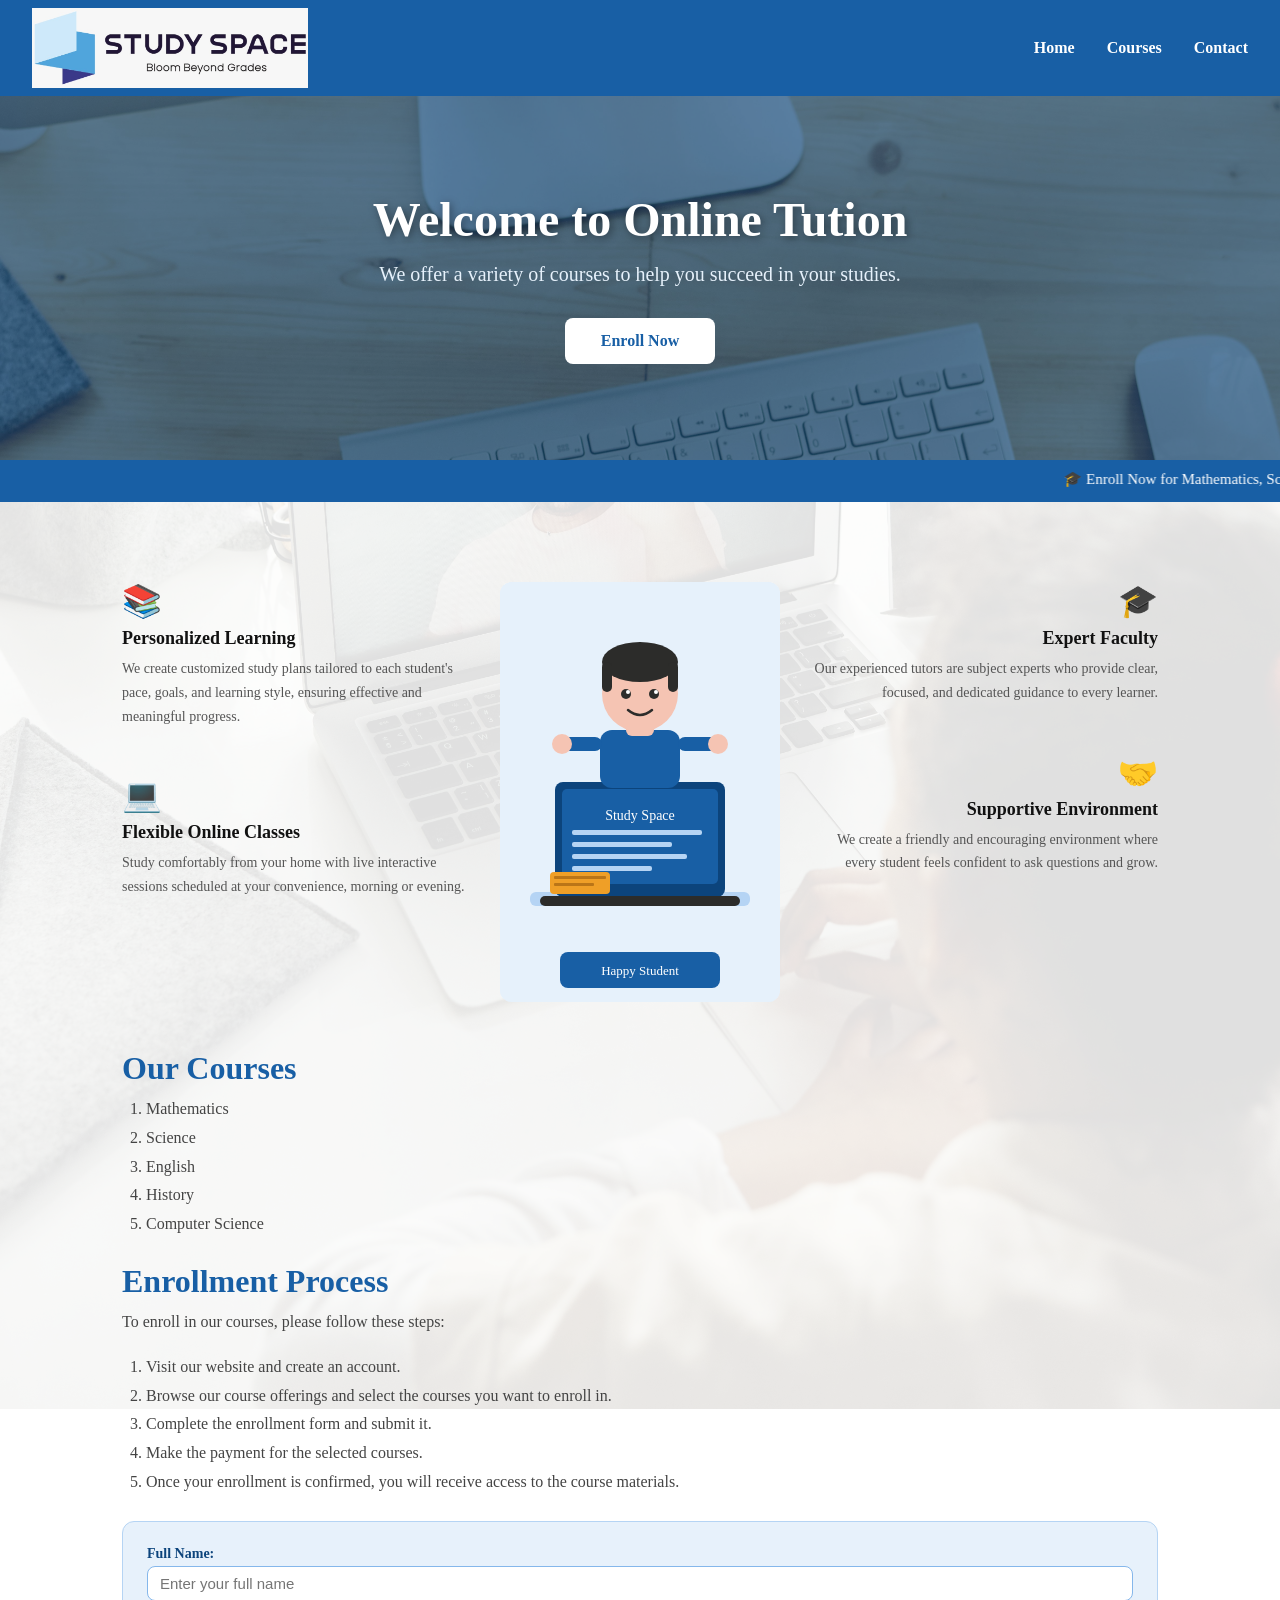
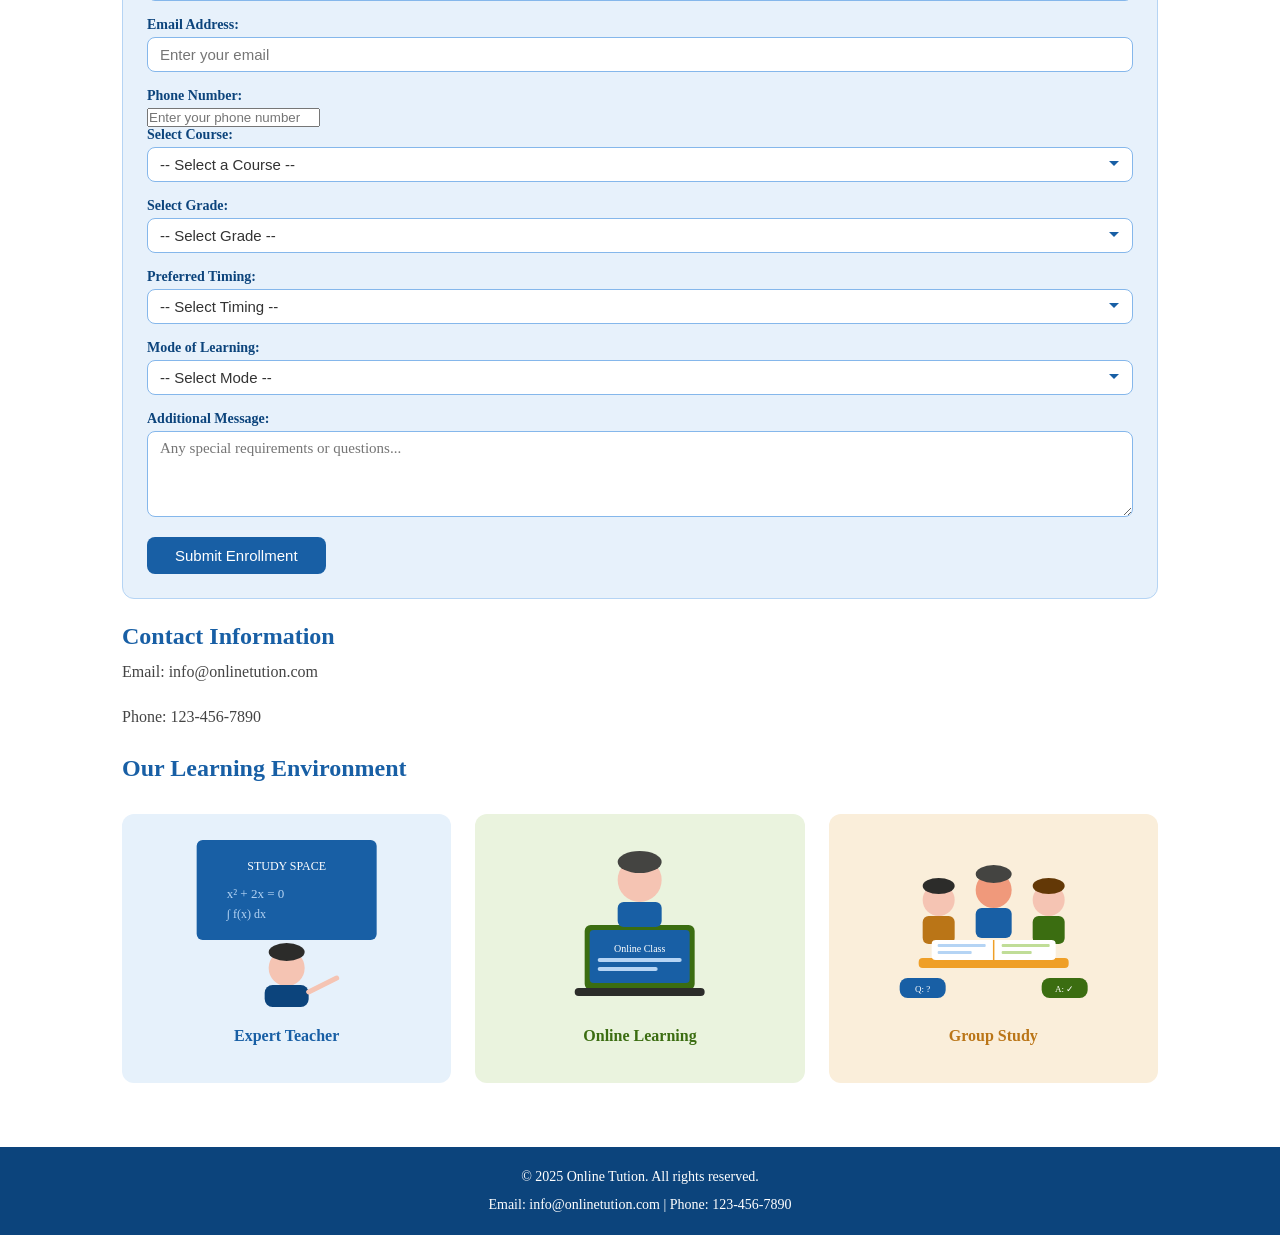
<file: index.html>
<!DOCTYPE html>
<html lang="en">
<head>
    <meta charset="UTF-8">
    <title>Online Tution</title>
    <style>
        * { margin: 0; padding: 0; box-sizing: border-box; }

        body {
            font-family: Georgia, serif;
            min-height: 100vh;
            display: flex;
            flex-direction: column;
        }

        /* Header */
        header {
            background-color: #185FA5;
            color: white;
            padding: 0.5rem 2rem;
            display: flex;
            justify-content: space-between;
            align-items: center;
        }

        header img.logo {
            height: 80px;
            width: auto;
            object-fit: contain;
        }

        nav {
            display: flex;
            align-items: center;
            gap: 2rem;
        }

        nav a {
            color: white;
            text-decoration: none;
            font-size: 16px;
            font-weight: bold;
        }

        nav a:hover { text-decoration: underline; }

        /* HERO SECTION */
        .hero {
            background-image: url('images/pexels-julia-m-cameron-4145194.jpg');
            background-size: cover;
            background-position: center;
            background-repeat: no-repeat;
            background-attachment: fixed;
            padding: 6rem 2rem;
            position: relative;
            text-align: center;
        }

        .hero::before {
            content: '';
            position: absolute;
            top: 0; left: 0;
            width: 100%;
            height: 100%;
            background: rgba(12, 68, 124, 0.65);
        }

        .hero-content {
            position: relative;
            z-index: 1;
            color: white;
        }

        .hero-content h1 {
            font-size: 48px;
            color: white;
            margin-bottom: 1rem;
            text-shadow: 2px 2px 8px rgba(0,0,0,0.4);
        }

        .hero-content p {
            font-size: 20px;
            color: #E6F1FB;
            margin-bottom: 2rem;
        }

        .hero-btn {
            background: white;
            color: #185FA5;
            padding: 14px 36px;
            border-radius: 8px;
            text-decoration: none;
            font-weight: bold;
            font-size: 16px;
            display: inline-block;
        }

        .hero-btn:hover { background: #E6F1FB; }

        /* Marquee */
        .notice-bar {
            background-color: #185FA5;
            color: white;
            padding: 10px 0;
            font-size: 15px;
        }

        /* MAIN with second background image */
        .main-wrapper {
            flex: 1;
            position: relative;
            background-image: url('images/pexels-august-de-richelieu-4261786.jpg');
            background-size: cover;
            background-position: center;
            background-repeat: no-repeat;
            background-attachment: fixed;
        }

        /* white overlay so text is readable */
        .main-wrapper::before {
            content: '';
            position: absolute;
            top: 0; left: 0;
            width: 100%;
            height: 100%;
            background: rgba(255, 255, 255, 0.88);
            z-index: 0;
        }

        /* main content sits above overlay */
        main {
            position: relative;
            z-index: 1;
            padding: 2rem;
            max-width: 1100px;
            margin: 0 auto;
            width: 100%;
        }

        main h1 {
            color: #185FA5;
            margin: 1.5rem 0 0.5rem;
        }

        main h2 {
            color: #185FA5;
            margin: 1.5rem 0 0.5rem;
        }

        main p, main ol {
            line-height: 1.8;
            color: #444;
            margin-bottom: 1rem;
        }

        main ol { padding-left: 1.5rem; }

        /* Feature section */
        .feature-section {
            display: grid;
            grid-template-columns: 1fr auto 1fr;
            gap: 2rem;
            align-items: start;
            margin: 3rem 0;
        }

        .center-photo {
            width: 280px;
            height: 420px;
            border-radius: 12px;
        }

        .left-features,
        .right-features {
            display: flex;
            flex-direction: column;
            gap: 2rem;
        }

        .right-features { text-align: right; }

        .feature-card .icon {
            font-size: 2rem;
            color: #185FA5;
            margin-bottom: 0.5rem;
        }

        .feature-card h3 {
            font-size: 18px;
            font-weight: bold;
            color: #111;
            margin-bottom: 0.5rem;
        }

        .feature-card p {
            font-size: 14px;
            color: #555;
            line-height: 1.7;
        }

        /* Form */
        select {
    width: 100%;
    padding: 8px 12px;
    border: 1px solid #85B7EB;
    border-radius: 8px;
    font-size: 15px;
    margin-bottom: 1rem;
    background: white;
    color: #333;
    cursor: pointer;
    appearance: none;
    background-image: url("data:image/svg+xml,%3Csvg xmlns='http://www.w3.org/2000/svg' width='12' height='12' viewBox='0 0 12 12'%3E%3Cpath fill='%23185FA5' d='M6 8L1 3h10z'/%3E%3C/svg%3E");
    background-repeat: no-repeat;
    background-position: right 12px center;
}

select:focus {
    outline: none;
    border-color: #185FA5;
}

textarea {
    width: 100%;
    padding: 8px 12px;
    border: 1px solid #85B7EB;
    border-radius: 8px;
    font-size: 15px;
    margin-bottom: 1rem;
    font-family: Georgia, serif;
    resize: vertical;
}

textarea:focus {
    outline: none;
    border-color: #185FA5;
}

        form {
            background: rgba(230, 241, 251, 0.95);
            border-radius: 12px;
            padding: 1.5rem;
            border: 1px solid #B5D4F4;
            margin: 1.5rem 0;
        }

        label {
            font-size: 14px;
            font-weight: bold;
            color: #0C447C;
            display: block;
            margin-bottom: 4px;
        }

        input[type="text"],
        input[type="email"] {
            width: 100%;
            padding: 8px 12px;
            border: 1px solid #85B7EB;
            border-radius: 8px;
            font-size: 15px;
            margin-bottom: 1rem;
            background: white;
        }

        input[type="submit"] {
            background: #185FA5;
            color: white;
            border: none;
            padding: 10px 28px;
            border-radius: 8px;
            font-size: 15px;
            cursor: pointer;
        }

        input[type="submit"]:hover { background: #0C447C; }

        /* 3 illustration cards */
        .photo-gallery {
            display: grid;
            grid-template-columns: 1fr 1fr 1fr;
            gap: 1.5rem;
            margin: 2rem 0;
        }

        .photo-gallery .card {
            border-radius: 12px;
            padding: 1rem;
            text-align: center;
        }

        .photo-gallery .card p {
            font-weight: bold;
            margin-top: 0.5rem;
        }

        /* Footer */
        footer {
            background-color: #0C447C;
            color: white;
            text-align: center;
            padding: 1rem 2rem;
            font-size: 14px;
            line-height: 2;
        }

        /* Responsive */
        @media (max-width: 768px) {
            .hero-content h1 { font-size: 30px; }
            .feature-section { grid-template-columns: 1fr; }
            .center-photo { width: 100%; height: 300px; }
            .right-features { text-align: left; }
            .photo-gallery { grid-template-columns: 1fr; }
        }
    </style>
</head>
<body>

    <!-- HEADER -->
    <header>
        <img class="logo" src="images/logo.jpeg" alt="Study Space Logo">
        <nav>
            <a href="#">Home</a>
            <a href="#">Courses</a>
            <a href="#">Contact</a>
        </nav>
    </header>

    <!-- HERO -->
    <div class="hero">
        <div class="hero-content">
            <h1>Welcome to Online Tution</h1>
            <p>We offer a variety of courses to help you succeed in your studies.</p>
            <a href="#" class="hero-btn">Enroll Now</a>
        </div>
    </div>

    <!-- MARQUEE -->
    <div class="notice-bar">
        <marquee scrollamount="5">
            🎓 Enroll Now for Mathematics, Science, English, History &amp; Computer Science!
            &nbsp;&nbsp;&nbsp;|&nbsp;&nbsp;&nbsp;
            📞 Call us: 123-456-7890
            &nbsp;&nbsp;&nbsp;|&nbsp;&nbsp;&nbsp;
            ✉️ info@onlinetution.com
        </marquee>
    </div>

    <!-- MAIN WRAPPER with second background image -->
    <div class="main-wrapper">
        <main>

            <!-- FEATURE SECTION -->
            <div class="feature-section">

                <div class="left-features">
                    <div class="feature-card">
                        <div class="icon">📚</div>
                        <h3>Personalized Learning</h3>
                        <p>We create customized study plans tailored to each
                           student's pace, goals, and learning style, ensuring
                           effective and meaningful progress.</p>
                    </div>
                    <div class="feature-card">
                        <div class="icon">💻</div>
                        <h3>Flexible Online Classes</h3>
                        <p>Study comfortably from your home with live interactive
                           sessions scheduled at your convenience, morning or
                           evening.</p>
                    </div>
                </div>

                <!-- CENTER SVG illustration -->
                <div class="center-photo" style="background:#E6F1FB; border-radius:12px; display:flex; align-items:center; justify-content:center;">
                    <svg viewBox="0 0 280 420" width="280" height="420">
                        <rect width="280" height="420" rx="12" fill="#E6F1FB"/>
                        <rect x="30" y="310" width="220" height="14" rx="6" fill="#B5D4F4"/>
                        <rect x="55" y="200" width="170" height="115" rx="8" fill="#0C447C"/>
                        <rect x="62" y="207" width="156" height="95" rx="5" fill="#185FA5"/>
                        <text x="140" y="238" text-anchor="middle" font-size="14" fill="white" font-family="Georgia">Study Space</text>
                        <rect x="72" y="248" width="130" height="5" rx="2" fill="#B5D4F4"/>
                        <rect x="72" y="260" width="100" height="5" rx="2" fill="#B5D4F4"/>
                        <rect x="72" y="272" width="115" height="5" rx="2" fill="#B5D4F4"/>
                        <rect x="72" y="284" width="80" height="5" rx="2" fill="#B5D4F4"/>
                        <rect x="40" y="314" width="200" height="10" rx="5" fill="#2C2C2A"/>
                        <rect x="50" y="290" width="60" height="22" rx="4" fill="#EF9F27"/>
                        <rect x="54" y="294" width="52" height="3" rx="1" fill="#BA7517"/>
                        <rect x="54" y="301" width="40" height="3" rx="1" fill="#BA7517"/>
                        <rect x="100" y="148" width="80" height="58" rx="12" fill="#185FA5"/>
                        <rect x="126" y="138" width="28" height="16" rx="6" fill="#F5C4B3"/>
                        <circle cx="140" cy="112" r="38" fill="#F5C4B3"/>
                        <ellipse cx="140" cy="80" rx="38" ry="20" fill="#2C2C2A"/>
                        <rect x="102" y="80" width="10" height="30" rx="5" fill="#2C2C2A"/>
                        <rect x="168" y="80" width="10" height="30" rx="5" fill="#2C2C2A"/>
                        <circle cx="126" cy="112" r="5" fill="#2C2C2A"/>
                        <circle cx="154" cy="112" r="5" fill="#2C2C2A"/>
                        <circle cx="128" cy="110" r="2" fill="white"/>
                        <circle cx="156" cy="110" r="2" fill="white"/>
                        <path d="M128 128 Q140 138 152 128" stroke="#2C2C2A" stroke-width="2.5" fill="none" stroke-linecap="round"/>
                        <rect x="60" y="155" width="42" height="14" rx="7" fill="#185FA5"/>
                        <rect x="178" y="155" width="42" height="14" rx="7" fill="#185FA5"/>
                        <circle cx="62" cy="162" r="10" fill="#F5C4B3"/>
                        <circle cx="218" cy="162" r="10" fill="#F5C4B3"/>
                        <rect x="60" y="370" width="160" height="36" rx="8" fill="#185FA5"/>
                        <text x="140" y="393" text-anchor="middle" font-size="13" fill="white" font-family="Georgia">Happy Student</text>
                    </svg>
                </div>

                <div class="right-features">
                    <div class="feature-card">
                        <div class="icon">🎓</div>
                        <h3>Expert Faculty</h3>
                        <p>Our experienced tutors are subject experts who provide
                           clear, focused, and dedicated guidance to every learner.</p>
                    </div>
                    <div class="feature-card">
                        <div class="icon">🤝</div>
                        <h3>Supportive Environment</h3>
                        <p>We create a friendly and encouraging environment where
                           every student feels confident to ask questions and grow.</p>
                    </div>
                </div>

            </div>

            <!-- COURSES -->
            <h1>Our Courses</h1>
            <ol>
                <li>Mathematics</li>
                <li>Science</li>
                <li>English</li>
                <li>History</li>
                <li>Computer Science</li>
            </ol>

            <!-- ENROLLMENT -->
            <h1>Enrollment Process</h1>
            <p>To enroll in our courses, please follow these steps:</p>
            <ol>
                <li>Visit our website and create an account.</li>
                <li>Browse our course offerings and select the courses you want to enroll in.</li>
                <li>Complete the enrollment form and submit it.</li>
                <li>Make the payment for the selected courses.</li>
                <li>Once your enrollment is confirmed, you will receive access to the course materials.</li>
            </ol>

            <!-- FORM -->
            <form action="/submit" method="post">

    <!-- Name -->
    <label for="name">Full Name:</label>
    <input type="text" id="name" name="name" placeholder="Enter your full name" required>

    <!-- Email -->
    <label for="email">Email Address:</label>
    <input type="email" id="email" name="email" placeholder="Enter your email" required>

    <!-- Phone -->
    <label for="phone">Phone Number:</label>
    <input type="tel" id="phone" name="phone" placeholder="Enter your phone number" required>

    <!-- Course dropdown -->
    <label for="course">Select Course:</label>
    <select id="course" name="course" required>
        <option value="">-- Select a Course --</option>
        <option value="maths">Mathematics</option>
        <option value="science">Science</option>
        <option value="english">English</option>
        <option value="history">History</option>
        <option value="cs">Computer Science</option>
    </select>

    <!-- Grade dropdown -->
    <label for="grade">Select Grade:</label>
    <select id="grade" name="grade" required>
        <option value="">-- Select Grade --</option>
        <option value="grade1">Grade 1 - 3</option>
        <option value="grade2">Grade 4 - 6</option>
        <option value="grade3">Grade 7 - 9</option>
        <option value="grade4">Grade 10 - 12</option>
        <option value="college">College Level</option>
    </select>

    <!-- Timing dropdown -->
    <label for="timing">Preferred Timing:</label>
    <select id="timing" name="timing" required>
        <option value="">-- Select Timing --</option>
        <option value="morning">Morning (8am - 12pm)</option>
        <option value="afternoon">Afternoon (12pm - 4pm)</option>
        <option value="evening">Evening (4pm - 8pm)</option>
        <option value="weekend">Weekends Only</option>
    </select>

    <!-- Mode dropdown -->
    <label for="mode">Mode of Learning:</label>
    <select id="mode" name="mode" required>
        <option value="">-- Select Mode --</option>
        <option value="online">Online</option>
        <option value="offline">Offline</option>
        <option value="hybrid">Hybrid</option>
    </select>

    <!-- Message -->
    <label for="message">Additional Message:</label>
    <textarea id="message" name="message" rows="4" 
              placeholder="Any special requirements or questions..."></textarea>

    <input type="submit" value="Submit Enrollment">

</form>

            <!-- CONTACT -->
            <h2>Contact Information</h2>
            <p>Email: info@onlinetution.com</p>
            <p>Phone: 123-456-7890</p>

            <!-- 3 ILLUSTRATION CARDS -->
            <h2>Our Learning Environment</h2>
            <div class="photo-gallery">

                <div class="card" style="background:#E6F1FB;">
                    <svg viewBox="0 0 200 180" width="100%" height="180">
                        <rect x="10" y="10" width="180" height="100" rx="6" fill="#185FA5"/>
                        <text x="100" y="40" text-anchor="middle" font-size="12" fill="white" font-family="Georgia">STUDY SPACE</text>
                        <text x="40" y="68" font-size="13" fill="#B5D4F4" font-family="Georgia">x² + 2x = 0</text>
                        <text x="40" y="88" font-size="12" fill="#B5D4F4" font-family="Georgia">∫ f(x) dx</text>
                        <circle cx="100" cy="138" r="18" fill="#F5C4B3"/>
                        <ellipse cx="100" cy="122" rx="18" ry="9" fill="#2C2C2A"/>
                        <rect x="78" y="155" width="44" height="22" rx="8" fill="#0C447C"/>
                        <line x1="122" y1="162" x2="150" y2="148" stroke="#F5C4B3" stroke-width="5" stroke-linecap="round"/>
                    </svg>
                    <p style="color:#185FA5;">Expert Teacher</p>
                </div>

                <div class="card" style="background:#EAF3DE;">
                    <svg viewBox="0 0 200 180" width="100%" height="180">
                        <circle cx="100" cy="50" r="22" fill="#F5C4B3"/>
                        <ellipse cx="100" cy="32" rx="22" ry="11" fill="#444441"/>
                        <rect x="45" y="95" width="110" height="65" rx="6" fill="#3B6D11"/>
                        <rect x="50" y="100" width="100" height="53" rx="4" fill="#185FA5"/>
                        <text x="100" y="122" text-anchor="middle" font-size="10" fill="white" font-family="Georgia">Online Class</text>
                        <rect x="58" y="128" width="84" height="4" rx="2" fill="#B5D4F4"/>
                        <rect x="58" y="137" width="60" height="4" rx="2" fill="#B5D4F4"/>
                        <rect x="35" y="158" width="130" height="8" rx="4" fill="#2C2C2A"/>
                        <rect x="78" y="72" width="44" height="25" rx="6" fill="#185FA5"/>
                    </svg>
                    <p style="color:#3B6D11;">Online Learning</p>
                </div>

                <div class="card" style="background:#FAEEDA;">
                    <svg viewBox="0 0 200 180" width="100%" height="180">
                        <circle cx="45" cy="70" r="16" fill="#F5C4B3"/>
                        <ellipse cx="45" cy="56" rx="16" ry="8" fill="#2C2C2A"/>
                        <rect x="29" y="86" width="32" height="28" rx="6" fill="#BA7517"/>
                        <circle cx="100" cy="60" r="18" fill="#F0997B"/>
                        <ellipse cx="100" cy="44" rx="18" ry="9" fill="#444441"/>
                        <rect x="82" y="78" width="36" height="30" rx="6" fill="#185FA5"/>
                        <circle cx="155" cy="70" r="16" fill="#F5C4B3"/>
                        <ellipse cx="155" cy="56" rx="16" ry="8" fill="#633806"/>
                        <rect x="139" y="86" width="32" height="28" rx="6" fill="#3B6D11"/>
                        <rect x="25" y="128" width="150" height="10" rx="4" fill="#EF9F27"/>
                        <rect x="38" y="110" width="124" height="20" rx="4" fill="white"/>
                        <line x1="100" y1="110" x2="100" y2="130" stroke="#EF9F27" stroke-width="1.5"/>
                        <rect x="44" y="114" width="48" height="3" rx="1" fill="#B5D4F4"/>
                        <rect x="44" y="121" width="34" height="3" rx="1" fill="#B5D4F4"/>
                        <rect x="108" y="114" width="48" height="3" rx="1" fill="#C0DD97"/>
                        <rect x="108" y="121" width="30" height="3" rx="1" fill="#C0DD97"/>
                        <rect x="148" y="148" width="46" height="20" rx="8" fill="#3B6D11"/>
                        <text x="171" y="162" text-anchor="middle" font-size="9" fill="white" font-family="Georgia">A: ✓</text>
                        <rect x="6" y="148" width="46" height="20" rx="8" fill="#185FA5"/>
                        <text x="29" y="162" text-anchor="middle" font-size="9" fill="white" font-family="Georgia">Q: ?</text>
                    </svg>
                    <p style="color:#BA7517;">Group Study</p>
                </div>

            </div>

        </main>
    </div>
    <!-- END MAIN WRAPPER -->

    <!-- FOOTER -->
    <footer>
        <p>© 2025 Online Tution. All rights reserved.</p>
        <p>Email: info@onlinetution.com | Phone: 123-456-7890</p>
    </footer>

</body>
</html>
</file>
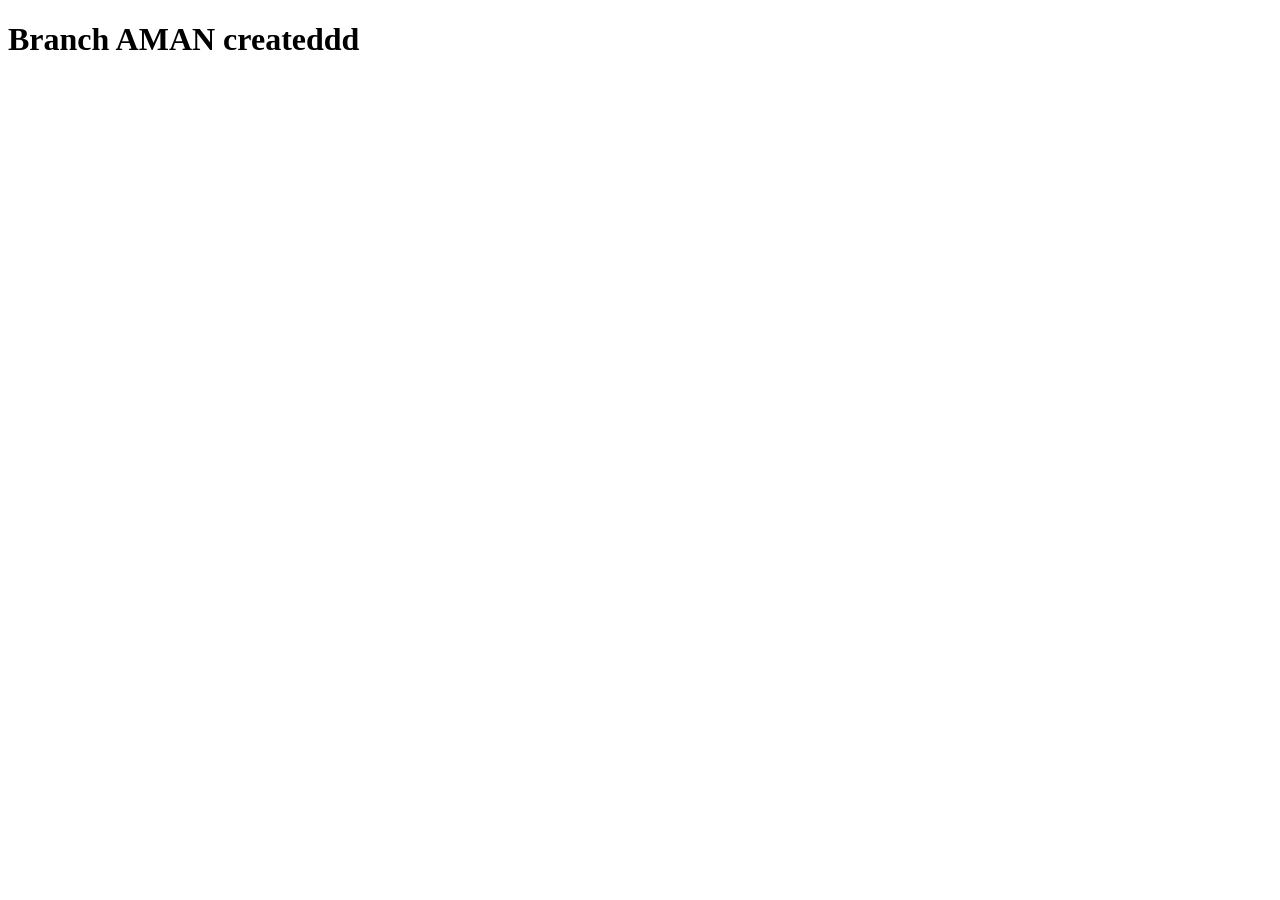
<file: aman.html>
<!DOCTYPE html>
<html lang="en">
<head>
    <meta charset="UTF-8">
    <meta name="viewport" content="width=device-width, initial-scale=1.0">
    <title>Branch AMAN</title>
</head>
<body>
    <H1>Branch AMAN createddd</H1>
</body>
</html>
</file>
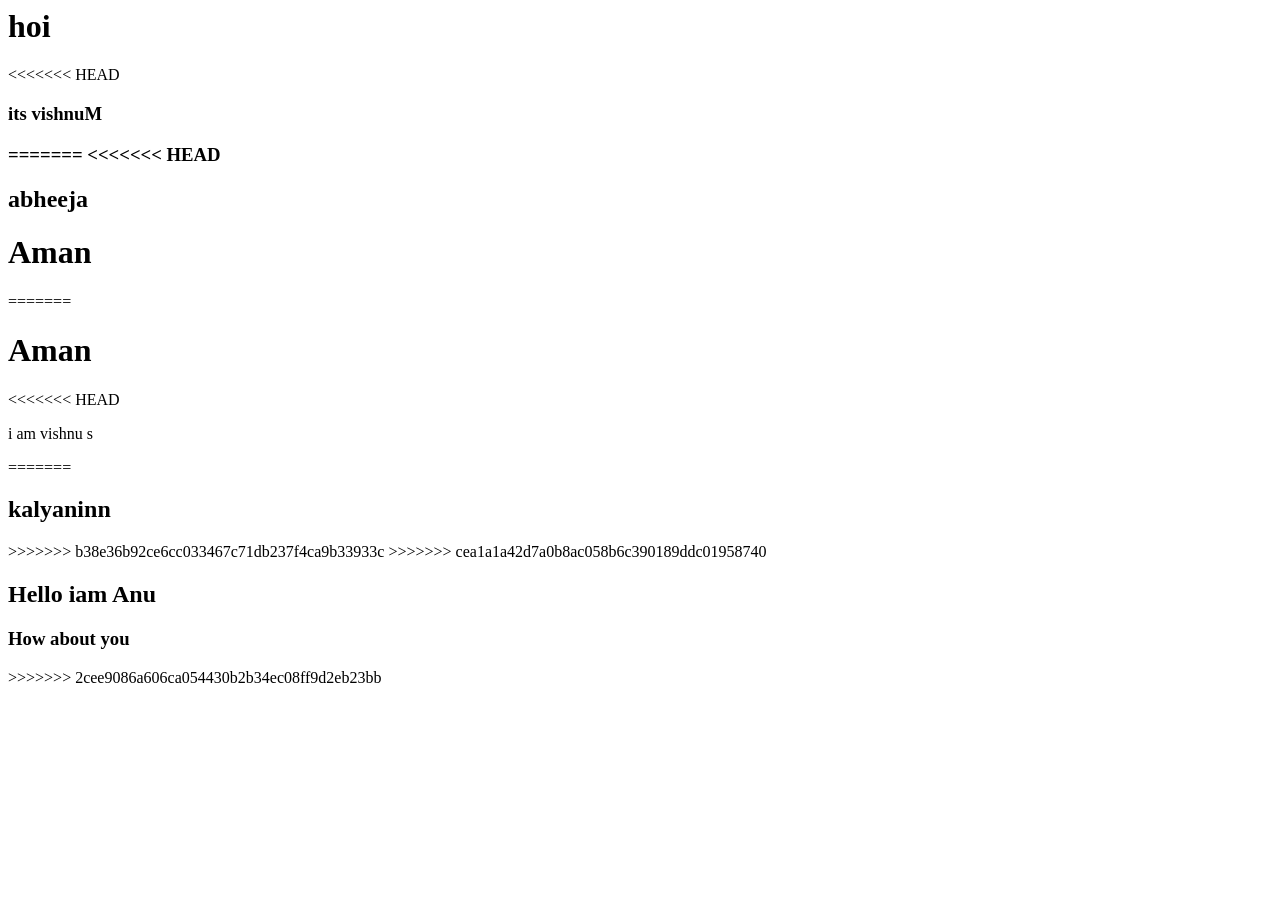
<file: hello.html>
<h1>hoi</h1>
<<<<<<< HEAD
<h3>its vishnuM<h3>
=======
<<<<<<< HEAD
<h2>abheeja</h2>
<h1>Aman</h1>
=======
<h1>Aman</h1>
<<<<<<< HEAD
<html>
    <body>
        <p>i am vishnu s</p>
    </body>
</html>
=======
<h2>kalyaninn</h2>
>>>>>>> b38e36b92ce6cc033467c71db237f4ca9b33933c
>>>>>>> cea1a1a42d7a0b8ac058b6c390189ddc01958740

<h2>Hello iam Anu</h2>
<h3>How about you</h3>
>>>>>>> 2cee9086a606ca054430b2b34ec08ff9d2eb23bb
</file>
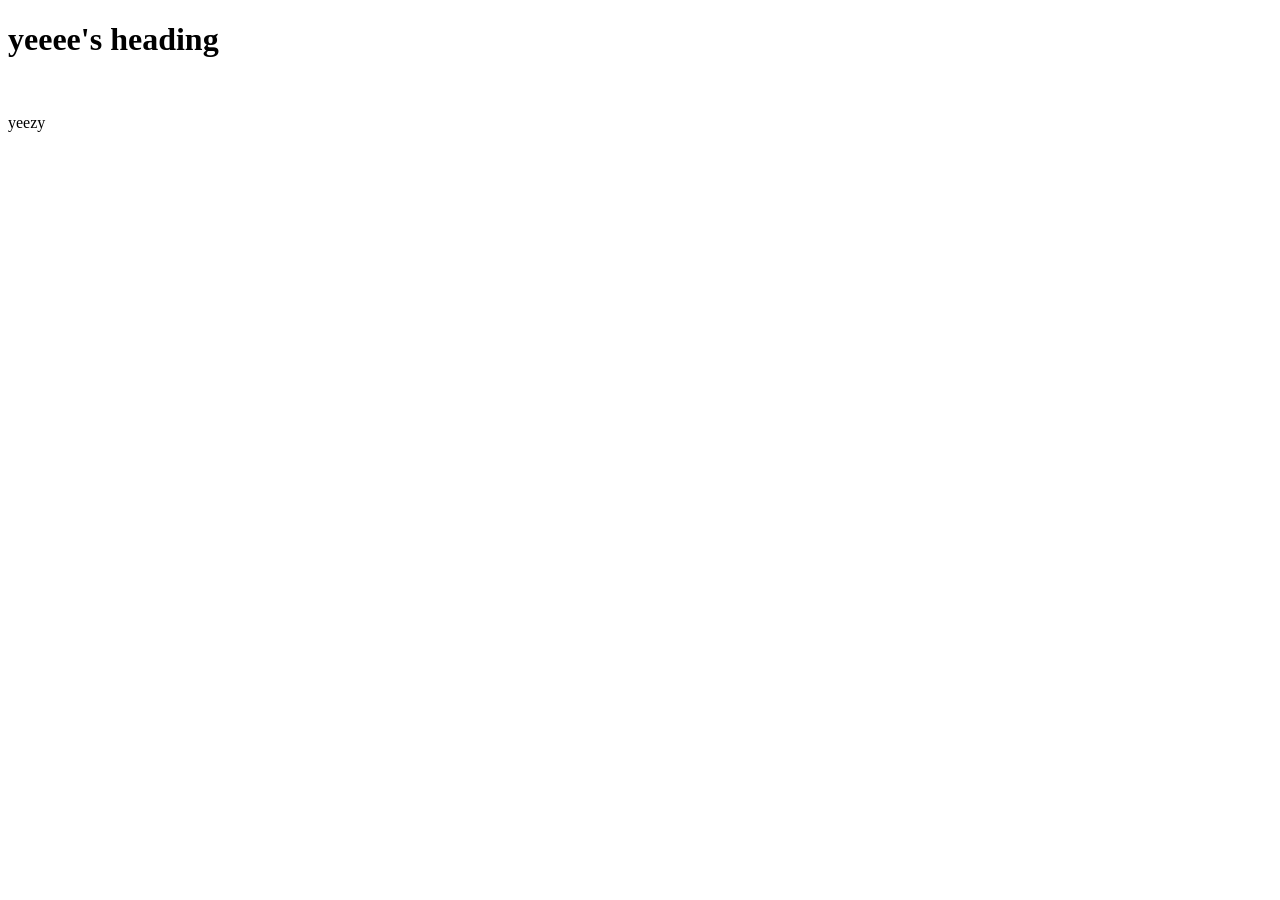
<file: my_vishnuM.html>
<!DOCTYPE html>
<html lang="en">
<head>
    <meta charset="UTF-8">
    <meta name="viewport" content="width=device-width, initial-scale=1.0">
    <title>It's my branch</title>
</head>
<body>
    <H1>yeeee's heading </H2><br>
        <p>yeezy</p>
</body>
</html>
</file>
